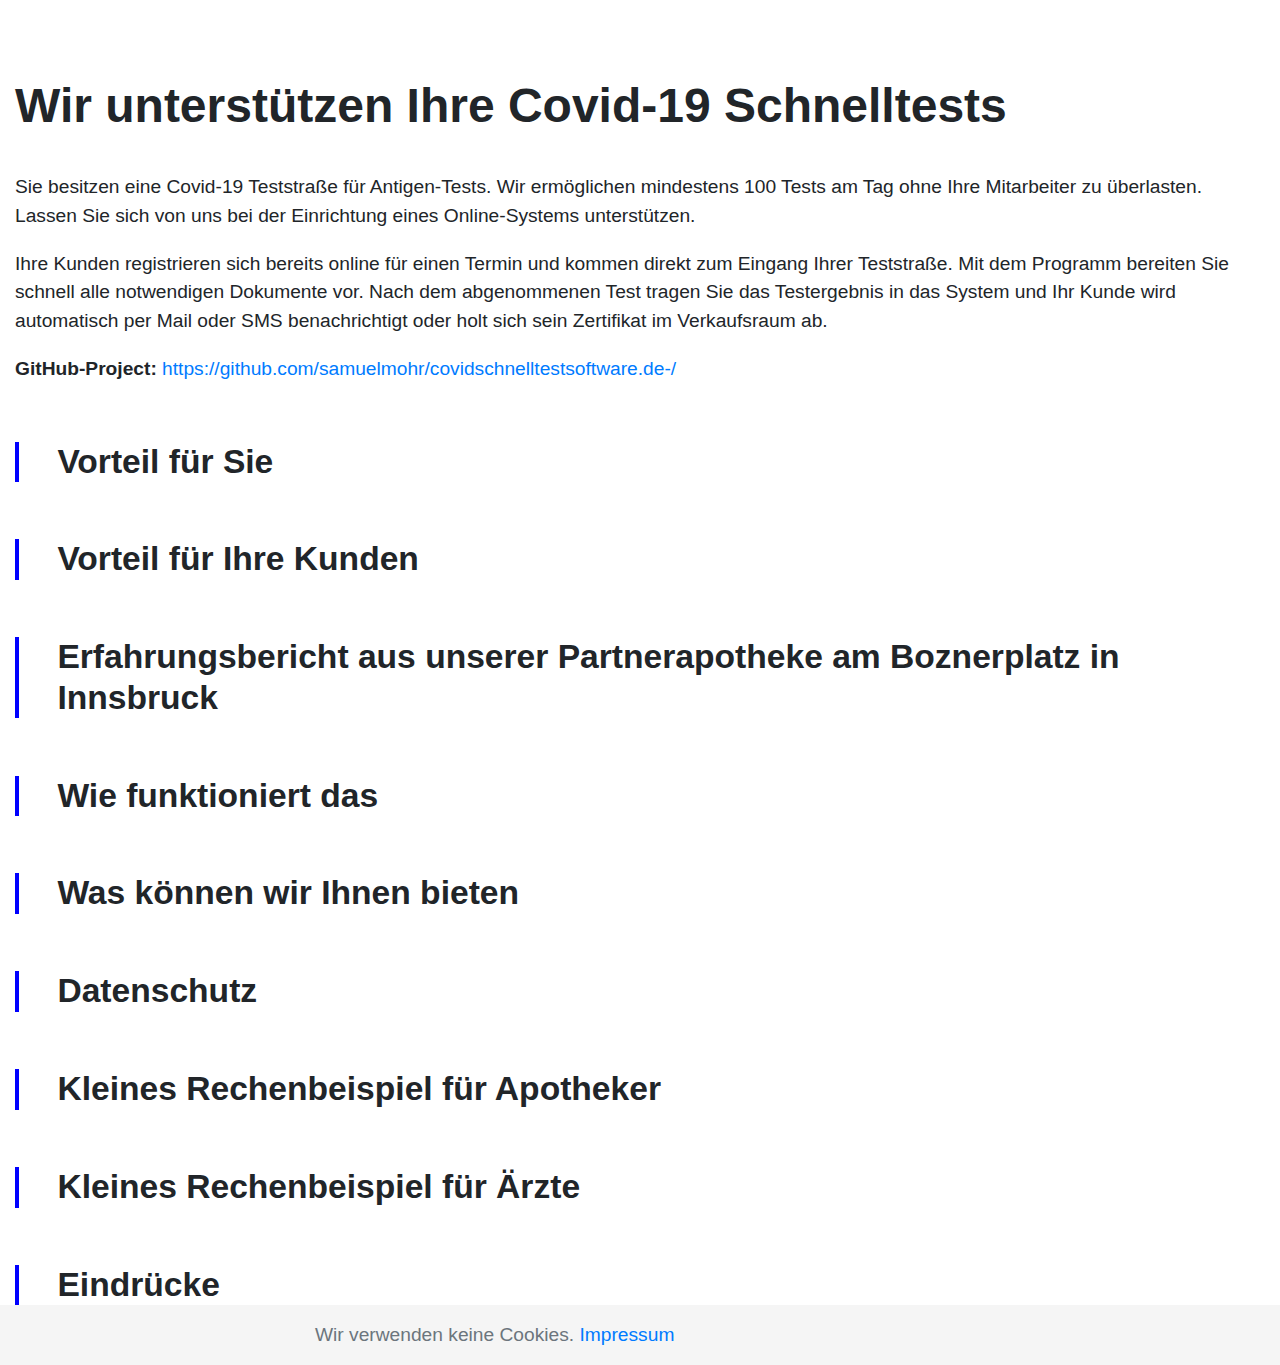
<file: index.html>
<!doctype html>
<html lang="en">
  <head>
    <!-- Required meta tags -->
    <meta charset="utf-8">
    <meta name="viewport" content="width=device-width, initial-scale=1, shrink-to-fit=no">
    <meta name="description" content="Wir unterstützen Ihre Covid-19 Teststraße für Antigen-Tests durch innovative Software-Lösungen und Planungskonzepte. So erreichen Sie eine deutlich höhere Zufriedenheit bei Kunden und Personal. ">
    <meta name="keywords" content="Covid Antigentests Schnelltests Automatisierung Kundenzufriedenheit Software Benachrichtigungen">
    <meta name="author" content="Samuel Mohr">

    <!-- Bootstrap CSS -->
    <link rel="stylesheet" href="https://stackpath.bootstrapcdn.com/bootstrap/4.3.1/css/bootstrap.min.css" integrity="sha384-ggOyR0iXCbMQv3Xipma34MD+dH/1fQ784/j6cY/iJTQUOhcWr7x9JvoRxT2MZw1T" crossorigin="anonymous">
    <!-- Custom styles for this template -->
    <link href="main.css" rel="stylesheet">

    <title>Covid Schnelltests</title>
  </head>
  <body>
  <div class="container-fluid">
  <div class="main">
    <h1>Wir unterstützen Ihre Covid-19 Schnelltests</h1>
    <p>
    Sie besitzen eine Covid-19 Teststraße für Antigen-Tests. Wir ermöglichen mindestens 100 Tests am Tag ohne Ihre Mitarbeiter zu überlasten. Lassen Sie sich von uns bei der Einrichtung eines Online-Systems unterstützen. 
    </p>
    <p>
    Ihre Kunden registrieren sich bereits online für einen Termin und kommen direkt zum Eingang Ihrer Teststraße. Mit dem Programm bereiten Sie schnell alle notwendigen Dokumente vor. Nach dem abgenommenen Test tragen Sie das Testergebnis in das System und Ihr Kunde wird automatisch per Mail oder SMS benachrichtigt oder holt sich sein Zertifikat im Verkaufsraum ab. 
    </p>
    <p><strong>
    GitHub-Project: </strong><a href="https://github.com/samuelmohr/covidschnelltestsoftware.de-/">https://github.com/samuelmohr/covidschnelltestsoftware.de-/</a>
    </p>
 
 
 
    <h3 data-toggle="collapse" href="#vorteil">Vorteil für Sie</h3>
    <div class="collapse card card-body" id="vorteil">
    <p>
        Der Vorteil für Sie liegt in der <strong> weitgehenden Entlastung </strong> der Mitarbeiter durch die Online Terminvergabe (nur ein kleiner Rest wird im Verkaufsraum durch das Personal, respektive telefonisch in das System eingebucht) und einer Reduzierung von Eingabefehlern. 
        Des Weiteren befreien Sie Ihren Verkaufsraum vom Andrang der zum Test erscheinenden Kunden und erleichtern die Einhaltung der geltenden Hygieneregeln. 
    </p>
    </div>
    
    <h3 data-toggle="collapse" href="#kunden">Vorteil für Ihre Kunden</h3>
    <p class="collapse card card-body" id="kunden">
        Ihre Kunden können sich einfach im Vorfeld online anmelden. Die dadurch stark reduzierten Warteschlangen werden Ihre Kunde durch eine deutlich kürzere Wartezeit zu schätzen wissen. 
        Durch automatische Benachrichtigungen erhalten Ihre Kunden in kürzester Zeit Ihr Testergebnis.     
    </p>
    
    <h3 data-toggle="collapse" href="#erfahrungsbericht">Erfahrungsbericht aus unserer Partnerapotheke am Boznerplatz in Innsbruck</h3>
    <div class="collapse card card-body" id="erfahrungsbericht">
    <p>
        Klara Müller, Inhaberin der <a href="https://www.apo-boznerplatz.at" >Apotheke am Boznerplatz in Innsbruck</a>, berichtet:
        <blockquote>
            Mit dem System testen wir derzeit 150 bis 200 Personen pro Tag unter gleichzeitigem Einsatz von jeweils zwei Mitarbeitern. Durch das neue Online-System konnten wir deutlich unsere Mitarbeiter entlasten. 
            Von Kunden bekommen wir viel positives Feedback. 
        </blockquote>
    </p>
    </div>
    
    <h3 data-toggle="collapse" href="#wie">Wie funktioniert das</h3>
    <p class="collapse card card-body" id="wie">
        Das Programm übernimmt dabei Online – ohne weiteres Zutun – die Terminabfrage und Datenerfassung bei den zu testenden Kunden. Die Kunden bekommen eine Bestätigungsmail und nochmal eine Stunde vor den Termin eine Erinnerungsnachricht per Email (SMS wäre optional auch möglich).

        Beim Eintreffen des Kunden kann mit einem Klick ein internen Beleg erstellt und gedruckt werden. Anschließend wird der Test durchgeführt.
        Das Testergebnis kann anschließend über eine einfache Maske unter Angabe des genauen Abnahmezeitpunktes und Resultates erstellt und automatisiert per SMS, E-Mail und/oder Druckauftrag zur Abholung in der Apotheke/Praxis ausgegeben werden.    
    </p>
    
    <h3 data-toggle="collapse" href="#bieten">Was können wir Ihnen bieten</h3>
    <p class="collapse card card-body" id="bieten">
        Wir unterstützen Sie bei der Einrichtung eines Online-Buchungssystems bei einem Anbieter mit geeigneter Schnittstelle Ihrer Wahl und bei der Einrichtung des lokalen Systems auf einem Kleincomputer und eines Druckers. Wir unterstützen Sie bei der Konzeption einer Teststraße und gegebenenfalls beim Finden geeigneten Personals. Wir erklären Ihnen den Ablauf, die Verwendung und typische Anwendungsfälle des Programms. 
    
    </p>
    
    
    <h3 data-toggle="collapse" href="#datenschutz">Datenschutz</h3>
    <p class="collapse card card-body" id="datenschutz">
        Alle personenbezogenen Daten befinden sich ausschließlich auf lokalen Datenträgern in Ihrer Apotheke/Praxis und auf Servern der Betreiber der Online-Buchungssysteme. Wir haben und wollen keinen Zugriff auf Ihre Daten. Von uns bereitgestellte Software übermittelt keinerlei Benutzerverhalten an uns oder irgendwelche Werbefirmen. 
    
    </p>

    
    
    <h3 data-toggle="collapse" href="#apotheke">Kleines Rechenbeispiel für Apotheker</h3>
    <div class="collapse card card-body" id="apotheke">
    <p>
        Bei einer derzeitigen Kostenerstattung vom Land in Österreich in Höhe von 25 Euro für Apotheken und einem Materialeinsatz von ca. 5 Euro pro Test, lässt sich unter Annahme von 
        <ul><li>zwei extra eingestellten Mitarbeitern zu 21 Euro die Stunde und Kopf inkl. Lohnnebenkosten (gesamt 336 Euro pro Tag) und </li>
        <li>10 Tests pro Stunde = 80 Tests pro Tag mit einem Deckungsbeitrag von 20 Euro (Erstattung-Material) = 1600 Euro pro Tag generieren. </li></ul>
        Abzüglich der Lohnkosten bleiben damit ca. 1200 Euro für die Apotheke.
    </p>
    <p>
        <strong>Für Apotheken in Österreich: Nach Stand 20. Februar 2021 erfolgt die Einbindung der Apotheken in das Anmeldungs- und Meldesystem des Bundes für COVID-19-Tests. Somit ist der Bedarf an unserem System voraussichtlich nicht mehr gegegeben.</strong> Für Deutschland bitten wir Sie, die Testrechnung entsprechend Ihren Informationen anzupassen. 
    </p>
    </div>
    
    <h3 data-toggle="collapse" href="#aerzte">Kleines Rechenbeispiel für Ärzte</h3>
    <div class="collapse card card-body" id="aerzte">
    <p>
        Bei einer derzeitigen Kostenerstattung vom Land Österreich in Höhe von 35 Euro für niedergelassene Ärzte und einem Materialeinsatz von ca. 5 Euro pro Test, lässt sich unter Annahme von 
        <ul><li>zwei extra eingestellten Medizinstudenten zu 21 Euro die Stunde und Kopf inkl Lohnnebenkosten (gesamt 336 Euro pro Tag)</li>
        <li>10 Tests pro Stunde = 80 Tests pro Tag mit einem Deckungsbeitrag von 30 Euro (Erstattung-Material) = 2400 Euro pro Tag generieren. </li> </ul>
        Abzüglich der Lohnkosten bleiben damit ca. 2000 Euro für die Praxis.
    </p>
    <p>        
        Für Deutschland bitten wir Sie, die Testrechnung entsprechend Ihren Informationen anzupassen. 
    </p>
    </div>
    
    <h3 data-toggle="collapse" href="#eindruck">Eindrücke</h3>
    <div class="collapse card card-body" id="eindruck">
        So sieht die Software bei Ihnen in der Apotheke aus:
        <ul>
        <li>Liste der zu erwartenden Personen für den Test:
        <img src="aktive.png" alt="Liste der zu erwartenden Personen für den Test" width="90%"></img>
        </li>
        <li>Eingabe der Testergebnisse. Den Rest macht das Programm dann von selbst:
        <img src="testergebnis.png" alt="Eingabe der Testergebnisse" width="90%"></img>
        </li>
        <li>Einstellungen. Hier müssten Sie womöglich nie landen:
        <img src="settings.png" alt="Einstellungen der lokalen Software" width="90%"></img>
        </li></ul>
    </div>
    
  </div>  
  </div>
    
    <footer class="footer">
      <div class="container">
        <span class="text-muted">Wir verwenden keine Cookies. </span>
        <a href="impressum.html">Impressum</a>
      </div>
    </footer>

    <!-- Optional JavaScript -->
    <!-- jQuery first, then Popper.js, then Bootstrap JS -->
    <script src="https://code.jquery.com/jquery-3.3.1.slim.min.js" integrity="sha384-q8i/X+965DzO0rT7abK41JStQIAqVgRVzpbzo5smXKp4YfRvH+8abtTE1Pi6jizo" crossorigin="anonymous"></script>
    <script src="https://cdnjs.cloudflare.com/ajax/libs/popper.js/1.14.7/umd/popper.min.js" integrity="sha384-UO2eT0CpHqdSJQ6hJty5KVphtPhzWj9WO1clHTMGa3JDZwrnQq4sF86dIHNDz0W1" crossorigin="anonymous"></script>
    <script src="https://stackpath.bootstrapcdn.com/bootstrap/4.3.1/js/bootstrap.min.js" integrity="sha384-JjSmVgyd0p3pXB1rRibZUAYoIIy6OrQ6VrjIEaFf/nJGzIxFDsf4x0xIM+B07jRM" crossorigin="anonymous"></script>
  </body>
</html>
</file>
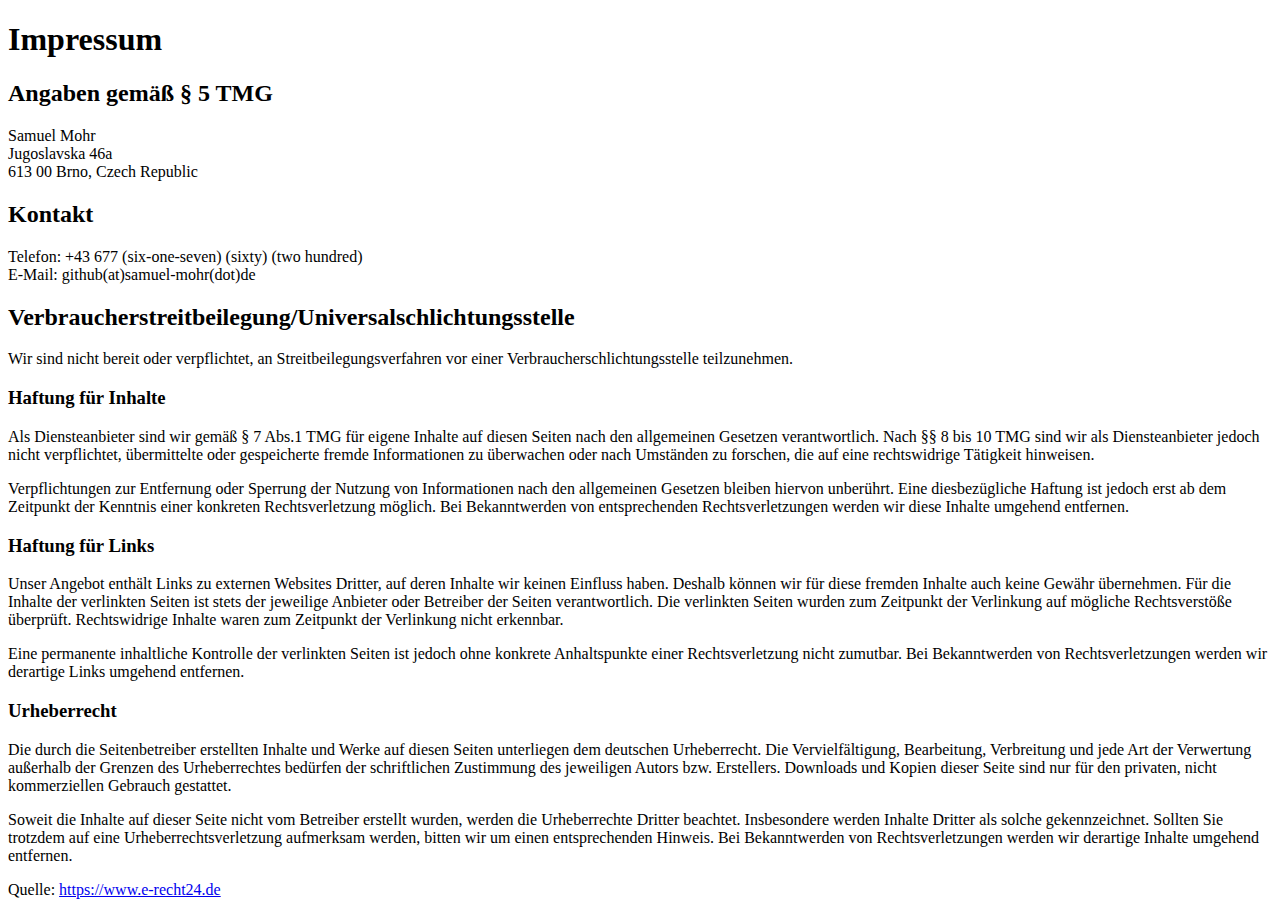
<file: impressum.html>
<!DOCTYPE html>
<html lang="">
  <head>
    <meta charset="utf-8">
    <title>Impressum</title>
  </head>
  <body>
<h1>Impressum</h1>

<h2>Angaben gem&auml;&szlig; &sect; 5 TMG</h2>
<p>Samuel Mohr<br />
Jugoslavska 46a<br />
613 00 Brno, Czech Republic</p>

<h2>Kontakt</h2>
<p>Telefon: +43 677 (six-one-seven) (sixty) (two hundred)<br />
E-Mail: github(at)samuel-mohr(dot)de</p>

<h2>Verbraucher&shy;streit&shy;beilegung/Universal&shy;schlichtungs&shy;stelle</h2>
<p>Wir sind nicht bereit oder verpflichtet, an Streitbeilegungsverfahren vor einer Verbraucherschlichtungsstelle teilzunehmen.</p>

<h3>Haftung f&uuml;r Inhalte</h3> <p>Als Diensteanbieter sind wir gem&auml;&szlig; &sect; 7 Abs.1 TMG f&uuml;r eigene Inhalte auf diesen Seiten nach den allgemeinen Gesetzen verantwortlich. Nach &sect;&sect; 8 bis 10 TMG sind wir als Diensteanbieter jedoch nicht verpflichtet, &uuml;bermittelte oder gespeicherte fremde Informationen zu &uuml;berwachen oder nach Umst&auml;nden zu forschen, die auf eine rechtswidrige T&auml;tigkeit hinweisen.</p> <p>Verpflichtungen zur Entfernung oder Sperrung der Nutzung von Informationen nach den allgemeinen Gesetzen bleiben hiervon unber&uuml;hrt. Eine diesbez&uuml;gliche Haftung ist jedoch erst ab dem Zeitpunkt der Kenntnis einer konkreten Rechtsverletzung m&ouml;glich. Bei Bekanntwerden von entsprechenden Rechtsverletzungen werden wir diese Inhalte umgehend entfernen.</p> <h3>Haftung f&uuml;r Links</h3> <p>Unser Angebot enth&auml;lt Links zu externen Websites Dritter, auf deren Inhalte wir keinen Einfluss haben. Deshalb k&ouml;nnen wir f&uuml;r diese fremden Inhalte auch keine Gew&auml;hr &uuml;bernehmen. F&uuml;r die Inhalte der verlinkten Seiten ist stets der jeweilige Anbieter oder Betreiber der Seiten verantwortlich. Die verlinkten Seiten wurden zum Zeitpunkt der Verlinkung auf m&ouml;gliche Rechtsverst&ouml;&szlig;e &uuml;berpr&uuml;ft. Rechtswidrige Inhalte waren zum Zeitpunkt der Verlinkung nicht erkennbar.</p> <p>Eine permanente inhaltliche Kontrolle der verlinkten Seiten ist jedoch ohne konkrete Anhaltspunkte einer Rechtsverletzung nicht zumutbar. Bei Bekanntwerden von Rechtsverletzungen werden wir derartige Links umgehend entfernen.</p> <h3>Urheberrecht</h3> <p>Die durch die Seitenbetreiber erstellten Inhalte und Werke auf diesen Seiten unterliegen dem deutschen Urheberrecht. Die Vervielf&auml;ltigung, Bearbeitung, Verbreitung und jede Art der Verwertung au&szlig;erhalb der Grenzen des Urheberrechtes bed&uuml;rfen der schriftlichen Zustimmung des jeweiligen Autors bzw. Erstellers. Downloads und Kopien dieser Seite sind nur f&uuml;r den privaten, nicht kommerziellen Gebrauch gestattet.</p> <p>Soweit die Inhalte auf dieser Seite nicht vom Betreiber erstellt wurden, werden die Urheberrechte Dritter beachtet. Insbesondere werden Inhalte Dritter als solche gekennzeichnet. Sollten Sie trotzdem auf eine Urheberrechtsverletzung aufmerksam werden, bitten wir um einen entsprechenden Hinweis. Bei Bekanntwerden von Rechtsverletzungen werden wir derartige Inhalte umgehend entfernen.</p>

<p>Quelle: <a href="https://www.e-recht24.de">https://www.e-recht24.de</a></p>  </body>
</html>
</file>
<file: main.css>
/* Sticky footer styles
-------------------------------------------------- */
html {
  position: relative;
  min-height: 100%;
  font-size: 120%;
}
body {
  margin-bottom: 60px; /* Margin bottom by footer height */
}
.footer {
  position: absolute;
  bottom: 0;
  width: 100%;
  height: 60px; /* Set the fixed height of the footer here */
  line-height: 60px; /* Vertically center the text there */
  background-color: #f5f5f5;
}


/* Custom page CSS
-------------------------------------------------- */
/* Not required for template or sticky footer method. */

.container {
  width: auto;
  max-width: 680px;
  padding: 0 15px;
}

h3 {
    margin-top: 3rem;
    font-weight: bold;
    padding-left: 2rem;
    

  
  border-left: 4px solid blue;

}

h1 {
    margin-top: 4rem;
    font-weight: bold;
    margin-bottom: 2rem;
    
}

.main{
    margin: auto;
    max-width: 80rem;
    
}

.card{
    margin-left: 1.4rem;
}
.strong{
    font-weight: bold;    
}
img{
    margin-bottom: 2rem;
}
</file>
